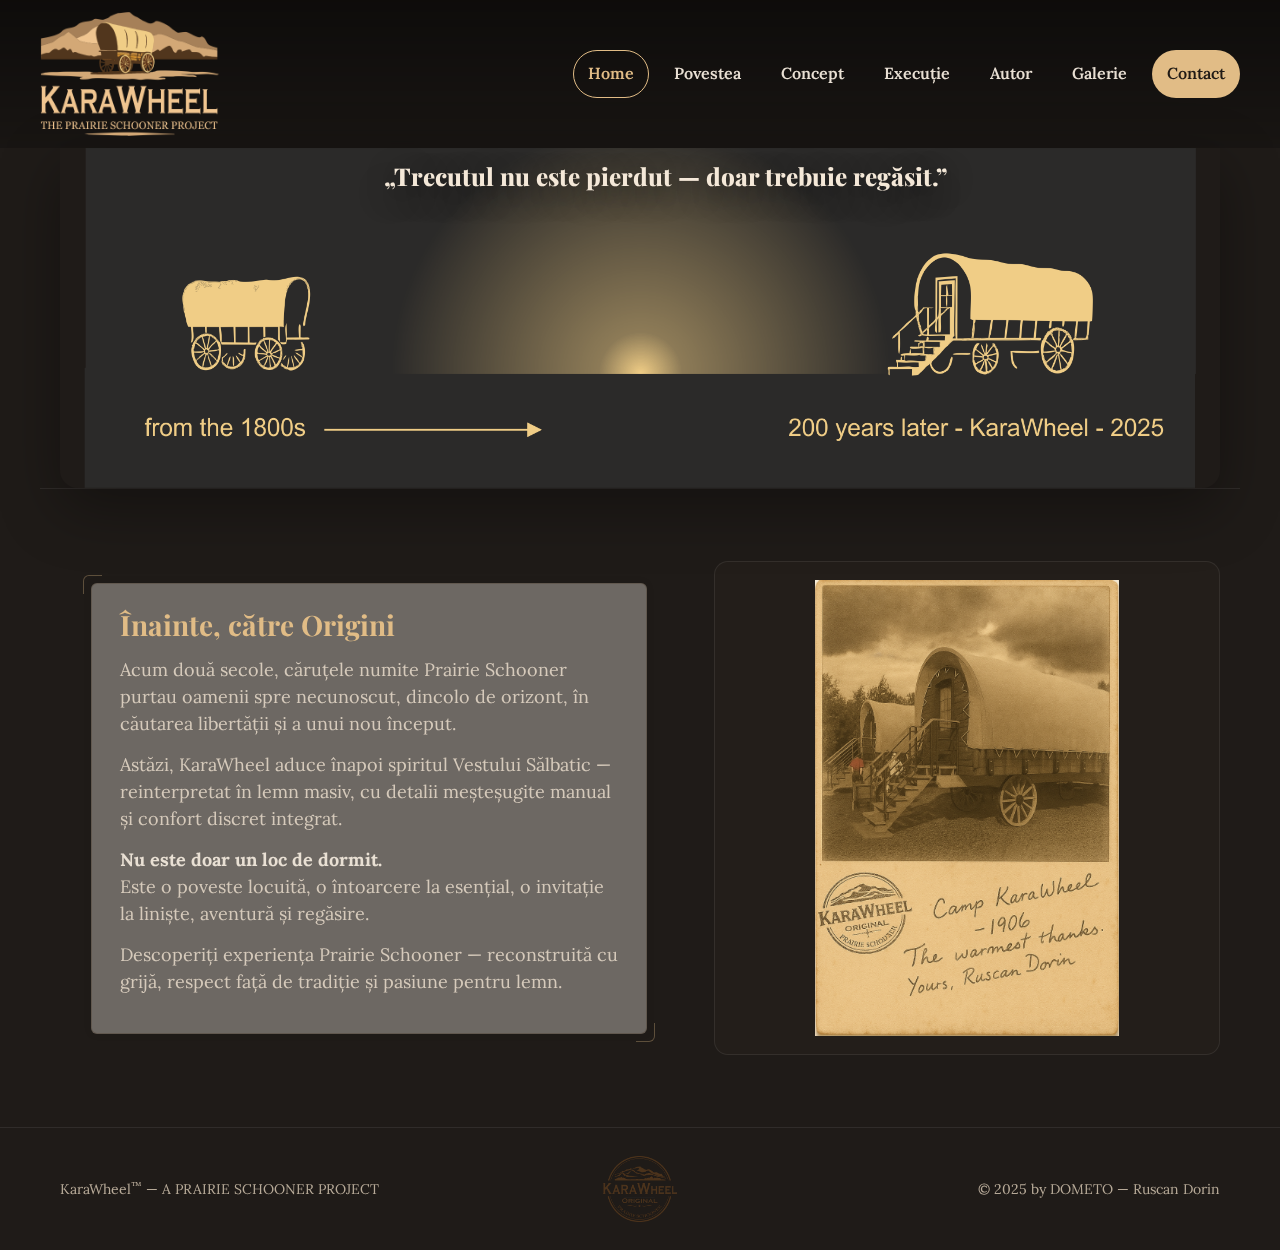
<file: index.html>
<!doctype html>
<html lang="ro">
<head>
  <meta charset="utf-8" />
  <meta name="viewport" content="width=device-width, initial-scale=1" />
  <title>KaraWheel — Home</title>
  <link href="https://fonts.googleapis.com/css2?family=Lora:wght@400;500;600&family=Playfair+Display:wght@600;700;800&display=swap" rel="stylesheet">
  <link rel="stylesheet" href="styles.css" />
</head>
<body>

<header class="site-header">
  <div class="wrap nav">
    <a href="index.html" class="brand"><img src="assets/Logo.png" alt="KaraWheel" class="logo" /></a>

    <button class="burger" type="button" aria-label="Deschide meniul" aria-controls="site-menu" aria-expanded="false">
      <span></span><span></span><span></span>
    </button>

    <nav id="site-menu" class="menu">
      <a href="index.html" class="active">Home</a>
      <a href="povestea.html">Povestea</a>
      <a href="concept.html">Concept</a>
      <a href="executie.html">Execuție</a>
      <a href="autor.html">Autor</a>
      <a href="galerie.html">Galerie</a>
      <a href="contact.html" class="cta">Contact</a>
    </nav>
  </div>
</header>

<main>
  
<main>
  <!-- HERO la lățimea foii; motto SUS, 1 rând, scalat -->
  <section class="hero hero--wrap">
    <div class="hero-frame">
      <div class="hero-img"></div>
      <div class="hero-content">
        <div class="wrap">
          <div class="tag-box">
            <h1 class="tag">„Trecutul nu este pierdut — doar trebuie regăsit.”</h1>
          </div>
        </div>
      </div>
    </div>
  </section>

  <!-- INTRO -->
  <section id="intro">
    <div class="wrap">
      <div class="split">
        <div class="leadblock">
          <h2>Înainte, către Origini</h2>
          <p>Acum două secole, căruțele numite Prairie Schooner purtau oamenii spre necunoscut, dincolo de orizont, în căutarea libertății și a unui nou început.</p>
          <p>Astăzi, KaraWheel aduce înapoi spiritul Vestului Sălbatic — reinterpretat în lemn masiv, cu detalii meșteșugite manual și confort discret integrat.</p>
          <p><strong>Nu este doar un loc de dormit.</strong><br>Este o poveste locuită, o întoarcere la esențial, o invitație la liniște, aventură și regăsire.</p>
          <p>Descoperiți experiența Prairie Schooner — reconstruită cu grijă, respect față de tradiție și pasiune pentru lemn.</p>
        </div>
        <div class="panel">
          <!-- Adaugă clasa postcard pe imaginile verticale "tip carte poștală" -->
          <img src="assets/home_up_right.png" alt="Prairie Schooner — KaraWheel" class="postcard">
        </div>
      </div>
    </div>
  </section>
</main>

<footer class="site-footer">
  <div class="wrap">
    <div class="footer-inner-3col">
      <div class="footer-left">KaraWheel<span style="font-size:10px;vertical-align:top;">™</span> — A PRAIRIE SCHOONER PROJECT</div>
      <div class="footer-center"><img src="assets/Stamp.png" alt="Stamp KaraWheel" class="footer-stamp" /></div>
      <div class="footer-right">© 2025 by DOMETO — Ruscan Dorin</div>
    </div>
    <div class="footer-mobile-note">KaraWheel — A Prairie Schooner Project</div>
  </div>
</footer>

<script>
document.addEventListener('DOMContentLoaded', function(){
  const burger = document.querySelector('.burger');
  const menu   = document.getElementById('site-menu');
  if(!burger || !menu) return;

  function toggle(open){
    const isOpen = (typeof open==='boolean') ? open : !menu.classList.contains('open');
    menu.classList.toggle('open', isOpen);
    burger.setAttribute('aria-expanded', isOpen ? 'true' : 'false');
    document.body.classList.toggle('no-scroll', isOpen);
  }
  burger.addEventListener('click', ()=> toggle());
  menu.querySelectorAll('a').forEach(a=> a.addEventListener('click', ()=> toggle(false)));
  document.addEventListener('keydown', (e)=>{ if(e.key==='Escape') toggle(false); });
});
</script>
<script>
// NAV: burger
document.addEventListener('DOMContentLoaded', function(){
  const burger = document.querySelector('.burger');
  const menu   = document.getElementById('site-menu');
  if(burger && menu){
    function toggle(open){
      const isOpen = (typeof open==='boolean') ? open : !menu.classList.contains('open');
      menu.classList.toggle('open', isOpen);
      burger.setAttribute('aria-expanded', isOpen ? 'true' : 'false');
      document.body.classList.toggle('no-scroll', isOpen);
    }
    burger.addEventListener('click', ()=> toggle());
    menu.querySelectorAll('a').forEach(a=> a.addEventListener('click', ()=> toggle(false)));
    document.addEventListener('keydown', (e)=>{ if(e.key==='Escape') toggle(false); });
  }

  // LIGHTBOX: pentru imaginile .postcard
  const imgs = document.querySelectorAll('img.postcard');
  if(imgs.length){
    const wrap = document.createElement('div');
    wrap.className = 'lb-backdrop';
    wrap.innerHTML = '<img class="lb-img" alt=""><button class="lb-close" aria-label="Închide">×</button>';
    document.body.appendChild(wrap);
    const big = wrap.querySelector('.lb-img');
    const close = wrap.querySelector('.lb-close');

    imgs.forEach(img=>{
      img.addEventListener('click', ()=>{
        big.src = img.src;
        wrap.classList.add('open');
        document.body.classList.add('no-scroll');
      });
    });

    function hide(){
      wrap.classList.remove('open');
      document.body.classList.remove('no-scroll');
      big.src = '';
    }
    close.addEventListener('click', hide);
    wrap.addEventListener('click', (e)=>{ if(e.target === wrap) hide(); });
    document.addEventListener('keydown', (e)=>{ if(e.key === 'Escape') hide(); });
  }
});
</script>

</body>
</html>
</file>
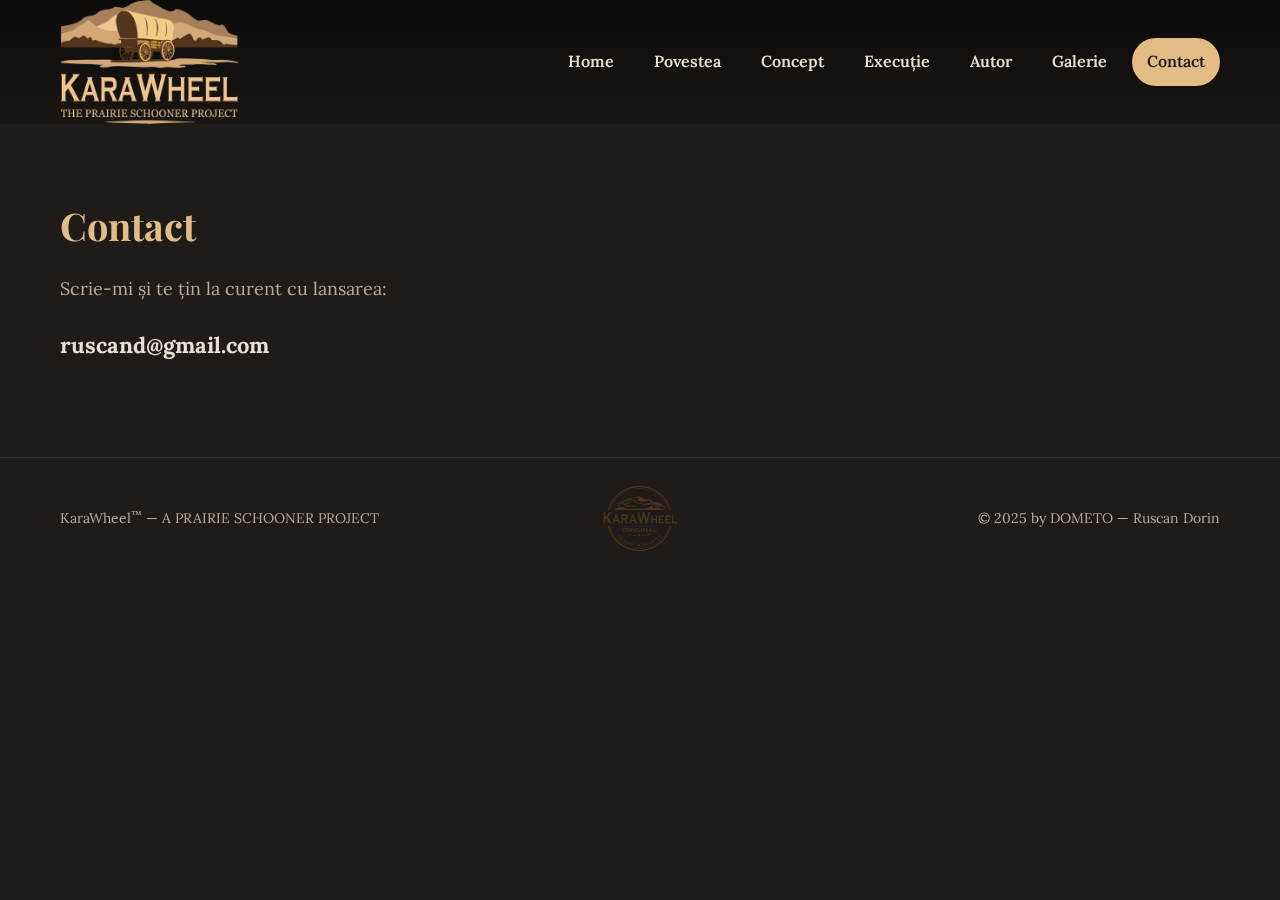
<file: contact.html>
<!doctype html>
<html lang="ro">
<head>
  <meta charset="utf-8" />
  <meta name="viewport" content="width=device-width, initial-scale=1" />
  <title>KaraWheel — Contact</title>
  <link href="https://fonts.googleapis.com/css2?family=Lora:wght@400;500;600&family=Playfair+Display:wght@600;700;800&display=swap" rel="stylesheet">
  <link rel="stylesheet" href="styles.css">
<link rel="stylesheet" href="desktop.css">  <!-- nou -->

</head>
<script>
  (function(){
    const burger = document.querySelector('.burger');
    const menu = document.getElementById('site-menu');
    if(!burger || !menu) return;
    burger.addEventListener('click', ()=>{
      const open = menu.classList.toggle('open');
      burger.setAttribute('aria-expanded', open ? 'true' : 'false');
      document.body.classList.toggle('no-scroll', open);
    });
  })();
</script>
<script>
document.addEventListener('DOMContentLoaded', function(){
  const burger = document.querySelector('.burger');
  const menu   = document.getElementById('site-menu');
  if(!burger || !menu) return;

  function toggle(open){
    const isOpen = (typeof open==='boolean') ? open : !menu.classList.contains('open');
    menu.classList.toggle('open', isOpen);
    burger.setAttribute('aria-expanded', isOpen ? 'true' : 'false');
    document.body.classList.toggle('no-scroll', isOpen);
  }

  burger.addEventListener('click', ()=> toggle());
  menu.querySelectorAll('a').forEach(a=> a.addEventListener('click', ()=> toggle(false)));
  document.addEventListener('keydown', (e)=>{ if(e.key==='Escape') toggle(false); });
});
</script>
<script>
// NAV: burger
document.addEventListener('DOMContentLoaded', function(){
  const burger = document.querySelector('.burger');
  const menu   = document.getElementById('site-menu');
  if(burger && menu){
    function toggle(open){
      const isOpen = (typeof open==='boolean') ? open : !menu.classList.contains('open');
      menu.classList.toggle('open', isOpen);
      burger.setAttribute('aria-expanded', isOpen ? 'true' : 'false');
      document.body.classList.toggle('no-scroll', isOpen);
    }
    burger.addEventListener('click', ()=> toggle());
    menu.querySelectorAll('a').forEach(a=> a.addEventListener('click', ()=> toggle(false)));
    document.addEventListener('keydown', (e)=>{ if(e.key==='Escape') toggle(false); });
  }

  // LIGHTBOX: pentru imaginile .postcard
  const imgs = document.querySelectorAll('img.postcard');
  if(imgs.length){
    const wrap = document.createElement('div');
    wrap.className = 'lb-backdrop';
    wrap.innerHTML = '<img class="lb-img" alt=""><button class="lb-close" aria-label="Închide">×</button>';
    document.body.appendChild(wrap);
    const big = wrap.querySelector('.lb-img');
    const close = wrap.querySelector('.lb-close');

    imgs.forEach(img=>{
      img.addEventListener('click', ()=>{
        big.src = img.src;
        wrap.classList.add('open');
        document.body.classList.add('no-scroll');
      });
    });

    function hide(){
      wrap.classList.remove('open');
      document.body.classList.remove('no-scroll');
      big.src = '';
    }
    close.addEventListener('click', hide);
    wrap.addEventListener('click', (e)=>{ if(e.target === wrap) hide(); });
    document.addEventListener('keydown', (e)=>{ if(e.key === 'Escape') hide(); });
  }
});
</script>
<script>
document.addEventListener('DOMContentLoaded', function(){
  const burger = document.querySelector('.burger');
  const menu   = document.getElementById('site-menu');
  if(!burger || !menu) return;

  function toggle(open){
    const isOpen = (typeof open==='boolean') ? open : !menu.classList.contains('open');
    menu.classList.toggle('open', isOpen);
    burger.setAttribute('aria-expanded', isOpen ? 'true' : 'false');
    document.body.classList.toggle('no-scroll', isOpen);
  }
  burger.addEventListener('click', ()=> toggle());
  menu.querySelectorAll('a').forEach(a=> a.addEventListener('click', ()=> toggle(false)));
  document.addEventListener('keydown', (e)=>{ if(e.key==='Escape') toggle(false); });
});
</script>

<body>
<header class="site-header">
  <div class="wrap nav">
    <a href="index.html" class="brand">
      <img src="assets/Logo.png" alt="KaraWheel" class="logo">
    </a>

    <button class="burger" type="button" aria-label="Deschide meniul" aria-controls="site-menu" aria-expanded="false">
      <span></span><span></span><span></span>
    </button>

    <nav id="site-menu" class="menu">
      <a href="index.html">Home</a>
      <a href="povestea.html">Povestea</a>
      <a href="concept.html">Concept</a>
      <a href="executie.html">Execuție</a>
      <a href="autor.html">Autor</a>
      <a href="galerie.html">Galerie</a>
      <a href="contact.html" class="cta">Contact</a>
    </nav>
  </div>
</header>

<section>
  <div class="wrap center">
    <h1>Contact</h1>
    <p class="lede">Scrie-mi și te țin la curent cu lansarea:</p>
    <p style="font-size:22px"><a href="mailto:ruscand@gmail.com"><strong>ruscand@gmail.com</strong></a></p>
  </div>
</section>

<footer class="site-footer">
  <div class="wrap">
    <!-- Versiunea desktop/tabletă -->
    <div class="footer-inner-3col">
      <div class="footer-left">
        KaraWheel<span style="font-size:10px;vertical-align:top;">™</span> — A PRAIRIE SCHOONER PROJECT
      </div>
      <div class="footer-center">
        <img src="assets/Stamp.png" alt="Stamp KaraWheel" class="footer-stamp" />
      </div>
      <div class="footer-right">
        © 2025 by DOMETO — Ruscan Dorin
      </div>
    </div>

    <!-- Versiunea mobil (doar textul cerut) -->
    <div class="footer-mobile-note">KaraWheel — A Prairie Schooner Project</div>
  </div>
</footer>

<script src="lightbox.js"></script> <!-- nou -->


</body>
</html>
</file>
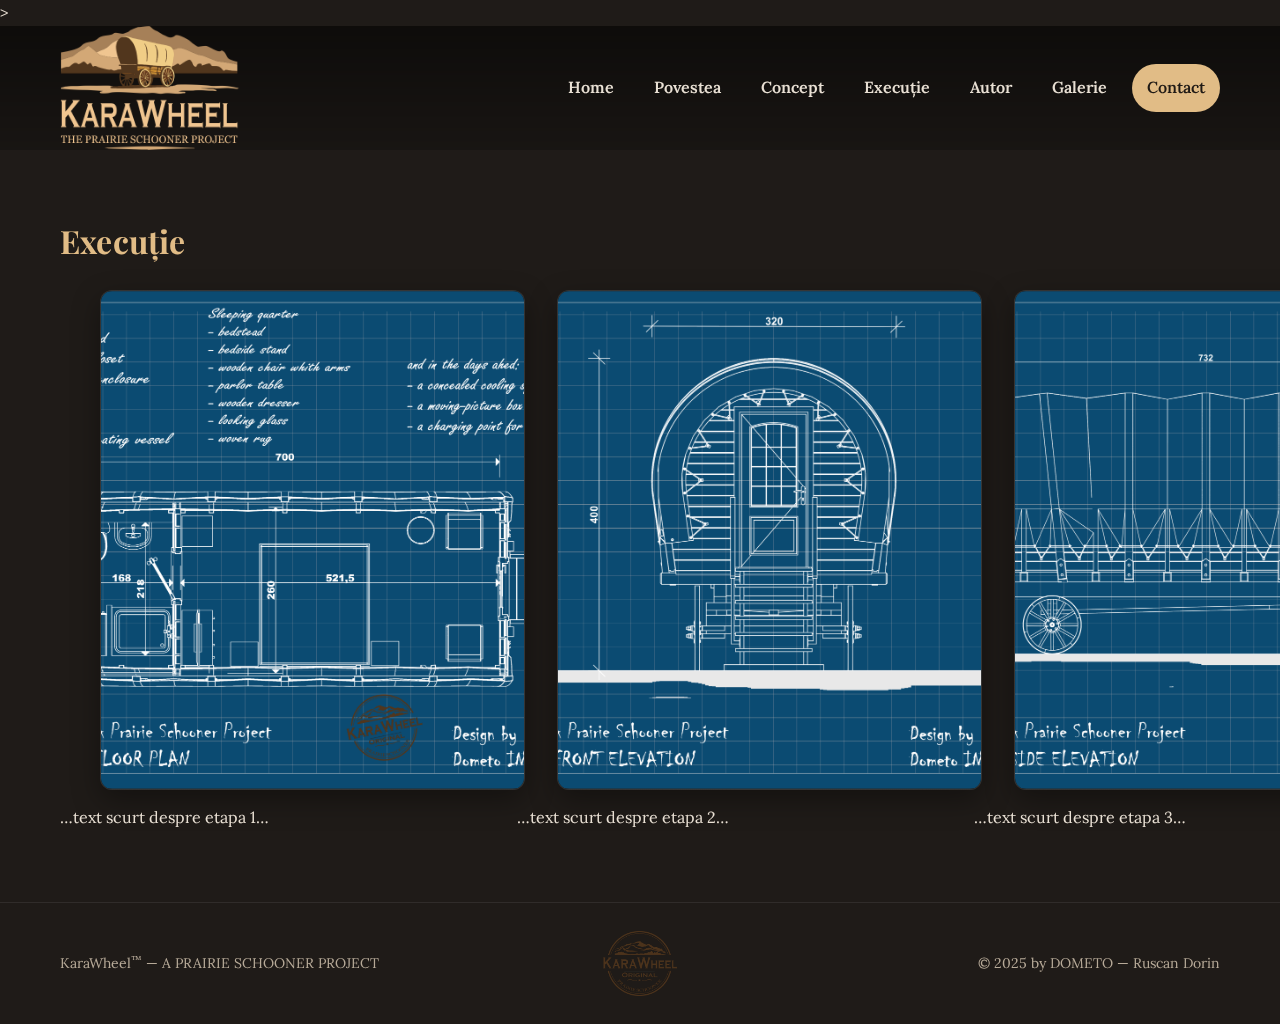
<file: executie.html>
<!doctype html>
<html lang="ro">
<head>
  <meta charset="utf-8" />
  <meta name="viewport" content="width=device-width, initial-scale=1" />
  <title>KaraWheel — Execuție</title>
  <link href="https://fonts.googleapis.com/css2?family=Lora:wght@400;500;600&family=Playfair+Display:wght@600;700;800&display=swap" rel="stylesheet">
  <link rel="stylesheet" href="styles.css">
<link rel="stylesheet" href="desktop.css">  <!-- nou -->
>
</head>
<script>
  (function(){
    const burger = document.querySelector('.burger');
    const menu = document.getElementById('site-menu');
    if(!burger || !menu) return;
    burger.addEventListener('click', ()=>{
      const open = menu.classList.toggle('open');
      burger.setAttribute('aria-expanded', open ? 'true' : 'false');
      document.body.classList.toggle('no-scroll', open);
    });
  })();
</script>
<script>
document.addEventListener('DOMContentLoaded', function(){
  const burger = document.querySelector('.burger');
  const menu   = document.getElementById('site-menu');
  if(!burger || !menu) return;

  function toggle(open){
    const isOpen = (typeof open==='boolean') ? open : !menu.classList.contains('open');
    menu.classList.toggle('open', isOpen);
    burger.setAttribute('aria-expanded', isOpen ? 'true' : 'false');
    document.body.classList.toggle('no-scroll', isOpen);
  }

  burger.addEventListener('click', ()=> toggle());
  menu.querySelectorAll('a').forEach(a=> a.addEventListener('click', ()=> toggle(false)));
  document.addEventListener('keydown', (e)=>{ if(e.key==='Escape') toggle(false); });
});
</script>
<script>
// NAV: burger
document.addEventListener('DOMContentLoaded', function(){
  const burger = document.querySelector('.burger');
  const menu   = document.getElementById('site-menu');
  if(burger && menu){
    function toggle(open){
      const isOpen = (typeof open==='boolean') ? open : !menu.classList.contains('open');
      menu.classList.toggle('open', isOpen);
      burger.setAttribute('aria-expanded', isOpen ? 'true' : 'false');
      document.body.classList.toggle('no-scroll', isOpen);
    }
    burger.addEventListener('click', ()=> toggle());
    menu.querySelectorAll('a').forEach(a=> a.addEventListener('click', ()=> toggle(false)));
    document.addEventListener('keydown', (e)=>{ if(e.key==='Escape') toggle(false); });
  }

  // LIGHTBOX: pentru imaginile .postcard
  const imgs = document.querySelectorAll('img.postcard');
  if(imgs.length){
    const wrap = document.createElement('div');
    wrap.className = 'lb-backdrop';
    wrap.innerHTML = '<img class="lb-img" alt=""><button class="lb-close" aria-label="Închide">×</button>';
    document.body.appendChild(wrap);
    const big = wrap.querySelector('.lb-img');
    const close = wrap.querySelector('.lb-close');

    imgs.forEach(img=>{
      img.addEventListener('click', ()=>{
        big.src = img.src;
        wrap.classList.add('open');
        document.body.classList.add('no-scroll');
      });
    });

    function hide(){
      wrap.classList.remove('open');
      document.body.classList.remove('no-scroll');
      big.src = '';
    }
    close.addEventListener('click', hide);
    wrap.addEventListener('click', (e)=>{ if(e.target === wrap) hide(); });
    document.addEventListener('keydown', (e)=>{ if(e.key === 'Escape') hide(); });
  }
});
</script>
<script>
document.addEventListener('DOMContentLoaded', function(){
  const burger = document.querySelector('.burger');
  const menu   = document.getElementById('site-menu');
  if(!burger || !menu) return;

  function toggle(open){
    const isOpen = (typeof open==='boolean') ? open : !menu.classList.contains('open');
    menu.classList.toggle('open', isOpen);
    burger.setAttribute('aria-expanded', isOpen ? 'true' : 'false');
    document.body.classList.toggle('no-scroll', isOpen);
  }
  burger.addEventListener('click', ()=> toggle());
  menu.querySelectorAll('a').forEach(a=> a.addEventListener('click', ()=> toggle(false)));
  document.addEventListener('keydown', (e)=>{ if(e.key==='Escape') toggle(false); });
});
</script>

<body>
<header class="site-header">
  <div class="wrap nav">
    <a href="index.html" class="brand">
      <img src="assets/Logo.png" alt="KaraWheel" class="logo">
    </a>

    <button class="burger" type="button" aria-label="Deschide meniul" aria-controls="site-menu" aria-expanded="false">
      <span></span><span></span><span></span>
    </button>

    <nav id="site-menu" class="menu">
      <a href="index.html">Home</a>
      <a href="povestea.html">Povestea</a>
      <a href="concept.html">Concept</a>
      <a href="executie.html">Execuție</a>
      <a href="autor.html">Autor</a>
      <a href="galerie.html">Galerie</a>
      <a href="contact.html" class="cta">Contact</a>
    </nav>
  </div>
</header>

<section class="section">
  <div class="wrap">
    <h2 class="section-title">Execuție</h2>

    <div class="exec-row">
      <div>
        <figure class="img-card--exec">
          <img src="assets/Executie_up_left.png" alt="Blueprint - plan caruta">
        </figure>
        <div class="exec-caption">…text scurt despre etapa 1…</div>
      </div>

      <div>
        <figure class="img-card--exec">
          <img src="assets/Executie_middle_left.png" alt="Blueprint - vedere principala">
        </figure>
        <div class="exec-caption">…text scurt despre etapa 2…</div>
      </div>

      <div>
        <figure class="img-card--exec">
          <img src="assets/Executie_down_left.png" alt="Blueprint - vedere laterala">
        </figure>
        <div class="exec-caption">…text scurt despre etapa 3…</div>
      </div>
    </div>
  </div>
</section>


<footer class="site-footer">
  <div class="wrap">
    <!-- Versiunea desktop/tabletă -->
    <div class="footer-inner-3col">
      <div class="footer-left">
        KaraWheel<span style="font-size:10px;vertical-align:top;">™</span> — A PRAIRIE SCHOONER PROJECT
      </div>
      <div class="footer-center">
        <img src="assets/Stamp.png" alt="Stamp KaraWheel" class="footer-stamp" />
      </div>
      <div class="footer-right">
        © 2025 by DOMETO — Ruscan Dorin
      </div>
    </div>

    <!-- Versiunea mobil (doar textul cerut) -->
    <div class="footer-mobile-note">KaraWheel — A Prairie Schooner Project</div>
  </div>
</footer>

<script src="lightbox.js"></script> <!-- nou -->


</body>
</html>
</file>
<file: styles.css>
:root{
  --bg:#1f1b18; --ink:#e9e0d4; --sand:#e1bc86; --muted:#b7aa98; --ink-soft:#d6cabb;
  --panel:#231e1a; --ring:rgba(255,255,255,.08); --maxw:1200px;
}
*{box-sizing:border-box}
html,body{margin:0;background:var(--bg);color:var(--ink);font-family:Lora,serif;line-height:1.6}
img{max-width:100%;display:block;height:auto}
a{color:inherit;text-decoration:none}
.wrap{max-width:var(--maxw);margin:0 auto;padding:0 20px}

/* Header / Nav */
.site-header{position:sticky;top:0;z-index:10;background:linear-gradient(180deg, rgba(0,0,0,.55), rgba(0,0,0,.20));backdrop-filter:saturate(1.1) blur(4px)}
.nav{display:flex;align-items:center;justify-content:space-between;padding:12px 0}
.logo{width:180px;height:auto}
.menu{display:flex;align-items:center;gap:0}
.menu a{padding:10px 14px;border:1px solid transparent;border-radius:999px;font-weight:600;margin-left:10px}
.menu a:hover{border-color:var(--ring)}
.menu .cta{background:var(--sand);color:#201a15;border-color:transparent}
.menu .cta:hover{filter:brightness(.96)}
.menu a.active{border-color:var(--sand); color:var(--sand)}
.burger{display:none;align-items:center;justify-content:center;width:44px;height:44px;background:transparent;border:1px solid var(--ring);border-radius:8px;cursor:pointer}
.burger span{  width:26px;  height:3px;  background:var(--ink);
  margin:4px 0;
  border-radius:2px;
}


/* Sections */
section{padding:72px 0;border-bottom:1px solid var(--ring)}
h1,h2{font-family:"Playfair Display",serif;color:var(--sand);margin:0 0 14px}
h1{font-size:48px} h2{font-size:40px}
.lede{color:var(--muted);font-size:18px;margin-bottom:24px}

/* HERO la lățimea foii */
.hero{ margin:0; padding:0; position:relative; }
.hero--wrap{ background:transparent; }
.hero-frame{ max-width: var(--maxw); margin: 0 auto; padding: 0 20px; position: relative; }
.hero-img{
  width:100%;
  aspect-ratio:16/4;           /* panoramic desktop */
  min-height:290px;
  background:url('assets/Hero.png') center 65% / cover no-repeat;
  border-radius:0 0 18px 18px;
  box-shadow:0 20px 60px rgba(0,0,0,.35)
}

/* Motto SUS pe toate ecranele, controlat */
.hero-content{ position:absolute; inset:0; display:block; }
.hero-content .wrap{ max-width:var(--maxw); padding:0 20px; }
.tag-box{
  position:absolute; top:.9em; left:50%; transform:translateX(-50%);
  width:40vw; max-width:560px; text-align:center;
}
.tag{
  font-family:"Playfair Display",serif; font-weight:800;
  white-space:nowrap;          /* UN singur rând */
  margin:0; line-height:1.08;
  font-size:clamp(18px, 2.2vw, 34px);  /* desktop controlat */
  color:#f4e8d8; text-shadow:0 8px 28px rgba(0,0,0,.6);
}

/* Intro split */
.split{display:grid;grid-template-columns:1.1fr .9fr;gap:36px;align-items:center}
.split.reverse{grid-template-columns:.9fr 1.1fr}
.panel{background:var(--panel);border:1px solid var(--ring);border-radius:14px;padding:18px}
/* postcard default desktop */
.panel img{width:75%;margin:0 auto;display:block}

/* Lead text */
.leadblock{
  padding:24px 28px;border:1px solid rgba(70,50,30,.28);
  background:rgba(255,248,240,.35);border-radius:6px;backdrop-filter:blur(1px);
  box-shadow:0 0 8px rgba(0,0,0,0.08);position:relative;max-width:90%; /* îngustat -10% */
}
.leadblock::before,.leadblock::after{content:"";position:absolute;width:18px;height:18px;border:1px solid rgba(225,188,134,.55)}
.leadblock::before{left:-9px;top:-9px;border-right:none;border-bottom:none;border-radius:6px 0 0 0;opacity:.6}
.leadblock::after{right:-9px;bottom:-9px;border-left:none;border-top:none;border-radius:0 0 6px 0;opacity:.6}
.leadblock p{margin:0 0 14px;color:var(--ink-soft);font-size:18px}
.leadblock strong{color:var(--ink)}

/* Author & gallery */
.author{display:grid;grid-template-columns:360px 1fr;gap:28px;align-items:start}
.portrait{border-radius:12px;overflow:hidden;border:1px solid var(--ring)}
.grid3{display:grid;grid-template-columns:repeat(3,1fr);gap:10px}
.grid3 img{aspect-ratio:4/3;object-fit:cover;border-radius:10px;border:1px solid var(--ring)}

/* Footer */
.site-footer{padding:28px 0;text-align:center;color:var(--muted)}
.footer-inner-3col{display:grid;grid-template-columns:1fr auto 1fr;align-items:center;gap:10px;font-size:14px;color:var(--muted)}
.footer-left{text-align:left}
.footer-right{text-align:right}
.footer-center img{width:74px;opacity:.92}
.footer-mobile-note{display:none; color:var(--muted); font-size:14px;}

/* ---------- Desktop tuning cerut ---------- */
@media (min-width:981px){
  /* 1) Tag centrat + ~10% mai mare (față de starea anterioară) */
  .tag-box{ text-align:center; margin:0 auto; }
  .tag{ font-size: clamp(18px, 1.9vw, 28px) !important; }

  /* 2) Titluri -20% */
  h1{ font-size: 38px !important; }
  h2{ font-size: 32px !important; }

  /* 4) Imaginile “carte poștală” desktop: -10..15% + zoom cursor */
  img.postcard{ width:65% !important; margin-left:auto; margin-right:auto; cursor: zoom-in; }
}

/* ---------- Mobile / Tablet ---------- */
@media (max-width:980px){
  /* 5) Logo -10% */
  .logo{ width:162px !important; }

  /* 6) Burger: 3 liniuțe (deja) – accentuăm grosimea puțin */
  .burger span{ height:2.5px !important; }

  /* 7) HERO full-bleed pe mobil cu proporție păstrată */
  .hero--wrap .hero-frame{
    max-width: none !important;
    width: 100vw !important;
    padding: 0 !important;
    position: relative !important;
    left: 50% !important; right: 50% !important;
    margin-left: -50vw !important; margin-right: -50vw !important;
  }
  .hero-img{
    width: 100% !important;
    aspect-ratio: 16/9;
    min-height: 40vh;
    background-position: center 55%;
    border-radius: 0 0 14px 14px;
  }

  /* 8) Tag +30% & centrat SUS, pe UN rând */
  .hero-content{ position:absolute !important; inset:0 !important; display:block !important; }
  .hero-content .wrap{ max-width:100vw !important; padding:0 !important; }
  .tag-box{
    position:absolute !important;
    top: .9em !important; left: 50% !important; transform: translateX(-50%) !important;
    width: 45vw !important;           /* ~o treime mai mare decât înainte */
    max-width: 92vw !important;
    text-align: center !important;
    white-space: nowrap !important;
  }
  .tag{
    font-size: clamp(12px, 2.9vw, 28px) !important;
    line-height: 1.06 !important;
    margin: 0 !important;
  }

  /* 9) Titluri ~jumătate, text -15% */
  h1{ font-size: 26px !important; }
  h2{ font-size: 20px !important; }
  body{ font-size: 87% !important; }

  /* 10) “postcard” -30% + zoom */
  img.postcard{ width:55% !important; cursor: zoom-in; }

  /* Footer mobil: text scurt */
  .footer-inner-3col{ display:none; }
  .footer-mobile-note{ display:block; padding-top:8px; }
}

/* telefoane foarte înguste: fine-tune */
@media (max-width:400px){
  .hero-img{ min-height:36vh; background-position:center 52%; }
  .tag{ font-size: clamp(10px, 2.3vw, 20px) !important; }
}

/* ---------- Lightbox (zoom la click) ---------- */
.lb-backdrop{
  position: fixed; inset: 0; background: rgba(0,0,0,.8);
  display: none; align-items: center; justify-content: center; z-index: 99999;
}
.lb-backdrop.open{ display: flex; }
.lb-img{
  max-width: 92vw; max-height: 88vh; border-radius: 10px; border: 1px solid rgba(255,255,255,.15);
  box-shadow: 0 10px 60px rgba(0,0,0,.6);
}
.lb-close{
  position: fixed; top: 14px; right: 14px; width: 40px; height: 40px;
  border-radius: 999px; border: 1px solid rgba(255,255,255,.25); color: #fff;
  display:flex; align-items:center; justify-content:center; font-size:20px; cursor:pointer;
  background: rgba(255,255,255,.08);
}
/* ====== MOBILE FIX PACK (<=980px) ====== */
@media (max-width:980px){

  /* 1) Header: logo vizibil, burger vizibil, deasupra oricărui element */
  .site-header{ z-index: 10000 !important; }
  .logo{ width: 162px !important; display:block !important; }
  .burger{ display:inline-flex !important; }
  .menu{ z-index: 99999 !important; }

  /* 2) HERO: pe lățimea ecranului, să se vadă tot (fără să fie tăiat) */
  .hero--wrap .hero-frame{
    max-width: none !important;
    width: 100vw !important;
    padding: 0 !important;
    position: relative !important;
    left: 50% !important; right: 50% !important;
    margin-left: -50vw !important; margin-right: -50vw !important; /* bleed real */
  }
  .hero-img{
    width: 100% !important;
    aspect-ratio: 16/9;       /* păstrăm proporția */
    min-height: 40vh;         /* suficient ca să nu “taie” căruțele */
    background-position: center 55%;
    border-radius: 0 0 14px 14px;
  }

  /* 3) Tag (motto) SUS, pe un singur rând, mai discret, centrat */
  .hero-content{ position:absolute !important; inset:0 !important; display:block !important; }
  .hero-content .wrap{ max-width:100vw !important; padding:0 !important; }
  .tag-box{
    position:absolute !important;
    top:.9em !important; left:50% !important; transform:translateX(-50%) !important;
    width: 45vw !important;                 /* puțin mai lat ca să rămână 1 rând */
    max-width: 92vw !important;
    text-align:center !important;
    white-space: nowrap !important;         /* 1 singur rând */
  }
  .tag{
    font-size: clamp(12px, 2.6vw, 24px) !important;
    line-height: 1.06 !important;
    margin: 0 !important;
  }

  /* 4) Layout “una sub alta” în secțiuni: text apoi poză */
  .split, .split.reverse{
    display: grid !important;
    grid-template-columns: 1fr !important;
    gap: 20px !important;
  }
  .split .panel img{ width: 88% !important; margin: 0 auto !important; }

  /* 5) Titluri & text mai mici */
  h1{ font-size: 26px !important; }
  h2{ font-size: 20px !important; }
  body{ font-size: 87% !important; }

  /* 6) Siguranță: niciun overlay să nu acopere headerul */
  .hero, .hero-frame, .hero-content{ z-index: auto !important; }
}
/* ================================
   FINAL DESKTOP FIX PACK
   ================================ */
@media (min-width: 981px){

  /* 1. LOGO VIZIBIL */
  .logo{
    display:block !important;
    width:180px !important;
    opacity:1 !important;
    visibility:visible !important;
  }

  /* 2. BURGER HIDDEN (corect pe desktop) */
  .burger{
    display:none !important;
  }

  /* 3. HERO - afișat complet, nu decupat */
  .hero-img{
    background-size:contain !important;
    background-repeat:no-repeat !important;
    background-position:center top !important;
    height:auto !important;
    min-height:340px !important;
  }

  /* 4. TEXT −30% */
  .leadblock,
  .leadblock p{
    font-size:70% !important;
    line-height:1.5 !important;
  }

  /* 5. CASETĂ TEXT = lățimea imaginii */
  .leadblock{
    width:90% !important;
    max-width:90% !important;
    margin:0 auto !important;
  }

  /* IMAGINI POȘTALĂ — proportie fixa */
  img.postcard{
    width:65% !important;
    margin:0 auto !important;
  }
}
@media (max-width: 980px){
  /* doar logo + burger în header */
  .site-header{ z-index: 10000 !important; }
  .logo{ width:150px !important; display:block !important; opacity:1 !important; visibility:visible !important; }
  .burger{ display:flex !important; }

  /* ascunde bara de linkuri când NU e deschisă */
  .menu{
    display:none !important;
    position:fixed !important;
    top:64px !important; left:12px !important; right:12px !important;
    flex-direction:column !important;
    background:var(--panel) !important;
    border:1px solid var(--ring) !important;
    border-radius:12px !important;
    padding:8px !important;
    z-index:99999 !important;
    box-shadow:0 12px 40px rgba(0,0,0,.4) !important;
  }
  .menu.open{ display:flex !important; }
  .menu a{ margin:6px 0 !important; padding:12px 14px !important; border:1px solid var(--ring) !important; border-radius:10px !important; }
  body.no-scroll{ overflow:hidden !important; }
}
@media (max-width: 980px){
  /* container hero 100vw fără hack-uri care taie marginile */
  .hero{ overflow:visible !important; }
  .hero--wrap .hero-frame{
    width:100vw !important;
    max-width:100vw !important;
    margin:0 !important;
    padding:0 !important;
    transform:translateX(0) !important;
  }

  /* imaginea să se vadă ÎNTREAGĂ (fără crop) */
  .hero-img{
    width:100% !important;
    background-size: contain !important;
    background-position: center top !important;
    background-repeat: no-repeat !important;
    aspect-ratio: 16/9 !important;   /* păstrăm proporția */
    min-height: 42vh !important;     /* suficient cât să nu pară tăiată */
    border-radius: 0 0 12px 12px !important;
  }

  /* motto sus, pe un singur rând */
  .hero-content{ position:absolute !important; inset:0 !important; display:block !important; }
  .hero-content .wrap{ max-width:100vw !important; padding:0 !important; }
  .tag-box{
    position:absolute !important;
    top:.8em !important;
    left:50% !important; transform:translateX(-50%) !important;
    width:90vw !important;
    text-align:center !important;
    white-space:nowrap !important;
  }
  .tag{
    font-size: clamp(12px, 2.2vw, 18px) !important;
    line-height:1.06 !important;
    margin:0 !important;
  }
}
@media (max-width: 980px){
  /* stivuire: text sub/sus poză, nu în paralel */
  .split, .split.reverse{
    display:grid !important;
    grid-template-columns:1fr !important;
    gap:18px !important;
  }

  /* imaginea */
  .panel img{
    width:90vw !important;
    margin:0 auto !important;
    display:block !important;
  }

  /* caseta text la fel de lată ca imaginea + text mai mic */
  .leadblock{
    width:90vw !important;
    max-width:90vw !important;
    margin:0 auto !important;
    font-size:70% !important;     /* ≈ −30% */
    line-height:1.45 !important;
    padding:18px !important;
  }
}
/* ============= MOBILE FIX (<=980px) ============= */
@media (max-width: 980px){

  /* Header corect: doar logo + burger la vedere */
  .site-header{ z-index:10000 !important; }
  .logo{ width:150px !important; display:block !important; opacity:1 !important; visibility:visible !important; }
  .burger{ display:flex !important; }

  /* Meniul apare doar când e .open; altfel e invizibil */
  .menu{
    display:none !important;
    position:fixed !important; top:64px !important; left:12px !important; right:12px !important;
    flex-direction:column !important; gap:8px !important;
    background:var(--panel) !important; border:1px solid var(--ring) !important; border-radius:12px !important;
    padding:10px !important; z-index:99999 !important;
    box-shadow:0 12px 40px rgba(0,0,0,.4) !important;
  }
  .menu.open{ display:flex !important; }
  .menu a{ border:1px solid var(--ring) !important; border-radius:10px !important; padding:12px 14px !important; }

  /* Fără scroll orizontal și fără “decalaj spre dreapta” */
  html, body{ overflow-x:hidden !important; }

  /* HERO: 100% lățimea ecranului, fără offset-uri laterale */
  .hero{ overflow:visible !important; }
  .hero--wrap .hero-frame{
    width:100vw !important; max-width:100vw !important;
    margin:0 !important; padding:0 !important;
    left:0 !important; right:0 !important; position:relative !important;
  }

  /* Imaginea erou — să se vadă TOATĂ (fără tăiere) și să nu rămână bare negre mari */
  .hero-img{
    width:100% !important;
    background-size: contain !important;        /* vezi toată imaginea */
    background-position: center top !important;
    background-repeat: no-repeat !important;
    aspect-ratio: 16/9 !important;
    min-height: 38vh !important;                /* mai mic ca să nu lase gol mare sub ea */
    border-radius: 0 0 12px 12px !important;
  }

  /* Motto sus, o singură linie, discret */
  .hero-content{ position:absolute !important; inset:0 !important; display:block !important; }
  .hero-content .wrap{ max-width:100vw !important; padding:0 !important; }
  .tag-box{
    position:absolute !important; top:.6em !important;
    left:50% !important; transform:translateX(-50%) !important;
    width:90vw !important; text-align:center !important; white-space:nowrap !important;
  }
  .tag{
    font-size: clamp(11px, 2.2vw, 18px) !important;
    line-height:1.06 !important; margin:0 !important;
  }

  /* Layout conținut: UNA SUB ALTA, text -30%, caseta = lățimea imaginii */
  .split, .split.reverse{ grid-template-columns:1fr !important; gap:18px !important; }
  .panel img{ width:90vw !important; margin:0 auto !important; display:block !important; }
  .leadblock{
    width:90vw !important; max-width:90vw !important; margin:0 auto !important;
    font-size:70% !important; line-height:1.45 !important; padding:18px !important;
  }
}

/* Lightbox (centrare corectă la deschidere) */
.lb-backdrop{
  position: fixed; inset: 0; display:none;
  align-items:center; justify-content:center;
  background: rgba(0,0,0,.8); z-index:99999;
}
.lb-backdrop.open{ display:flex; }
.lb-img{
  max-width: 92vw; max-height: 88vh;
  margin:0; display:block; border-radius:10px;
  border:1px solid rgba(255,255,255,.15);
  box-shadow:0 10px 60px rgba(0,0,0,.6);
}
.lb-close{
  position: fixed; top:14px; right:14px; width:40px; height:40px;
  border-radius:999px; border:1px solid rgba(255,255,255,.25);
  background: rgba(255,255,255,.08); color:#fff; font-size:20px;
  display:flex; align-items:center; justify-content:center; cursor:pointer;
}

/* când meniul/galeria e deschisă — fără shift-uri */
body.no-scroll{ overflow:hidden !important; position: relative !important; }

/* === Mobile fine-tune (<=980px) === */
@media (max-width:980px){

  /* 1) Logo -10% */
  .logo{ width:120px !important; }

  /* 2) Eliminăm spațiul mare sub hero */
  .hero{ padding:0 !important; margin:0 0 8px !important; } /* zero padding pe secțiunea HERO */
  .hero-img{
    min-height:34vh !important;      /* puțin mai mic decât înainte */
    /* păstrăm contain pentru a vedea toată imaginea */
    background-size:contain !important;
    background-position:center top !important;
    background-repeat:no-repeat !important;
  }
  /* primul bloc după hero (intro) începe mai sus */
  #intro{ padding-top:14px !important; }

  /* 3) Text din caseta (leadblock) -20% și lățime egală cu imaginea */
  .leadblock{
    font-size:80% !important;         /* ~ -20% */
    line-height:1.45 !important;
    width:90vw !important;
    max-width:90vw !important;
    margin:0 auto !important;
  }
  /* imaginea rămâne 90vw ca referință de lățime */
  .panel img{ width:90vw !important; margin:0 auto !important; }
}
/* FINAL mobile polish */
@media (max-width:980px){

  /* Scoate spațiul sub hero complet */
  .hero,
  .hero-img,
  #intro {
    margin:0 !important;
    padding:0 !important;
  }

  /* Micșorează textul din casetă (-10% față de ce este acum) */
  .leadblock{
    font-size:72% !important; /* era ~80% */
    line-height:1.4 !important;
  }

  /* asigurăm distanță mică după hero */
  #intro { margin-top:6px !important; }

}
/* ===== HERO override (desktop & mobile) ===== */
#hero { margin:0 auto; width:100%; max-width:var(--page-max,1280px); }
#hero .hero-inner { position:relative; margin:0 auto; width:100%; }
#hero .hero-img { display:block; width:100%; height:auto; max-width:100%; object-fit:contain; }
.hero-tag {
  margin:12px auto 0; width:100%; text-align:center; line-height:1.2; font-weight:700;
  font-size:clamp(22px,2.6vw,42px);  /* control pe desktop */
}

/* elimină orice „gol” după hero */
#hero + section, #hero + div, main > :first-child { margin-top:0 !important; padding-top:0 !important; }
#hero::before, #hero::after { display:none !important; }

/* ===== Mobile (sub 980px) ===== */
@media (max-width:980px){
  #hero, #hero .hero-inner, #hero .hero-img { width:100vw !important; max-width:100vw !important; }
  #hero .hero-img { object-fit:contain !important; height:auto !important; }
  .hero-tag{
    margin-top:6px !important;
    font-size:clamp(14px,5.4vw,22px) !important;  /* motto pe un singur rând, scalat */
    white-space:nowrap !important; overflow:hidden !important; text-overflow:ellipsis !important;
  }
  #hero + section, #hero + div, main > :first-child { margin-top:0 !important; padding-top:0 !important; }
}
/* ===== HERO (fix) ===== */
.hero{
  width:100%;
  max-width:1200px;   /* cât headerul, pe desktop */
  margin:0 auto;      /* centrează în pagină */
  padding:0;          /* elimină orice spațiu */
}
.hero__img{
  display:block;
  width:100%;
  height:auto;        /* păstrează proporția imaginii */
  border-radius:12px;
  box-shadow:0 8px 24px rgba(0,0,0,.35);
}

/* Tagline sub hero – mai mic și centrat */
.tagline{
  margin:12px auto 24px;
  text-align:center;
  line-height:1.2;
  /* 20% mai mic vs ce aveai: ajustează fluid */
  font-size:clamp(18px, 2.3vw, 34px);
}

/* Elimină banda neagră/gap dintre hero și secțiunea următoare */
.section-intro, .intro, .content-section{
  margin-top:0 !important;
  padding-top:0 !important;
}

/* Scroll offset corect când dai click din meniu */
section[id]{ scroll-margin-top:96px; }

/* ===== MOBILE ===== */
@media (max-width: 768px){
  /* logo ușor mai mic, dacă îl ai în header ca .site-logo */
  .site-logo{ transform:scale(.9); transform-origin:left center; }

  .hero{ max-width:100%; padding:0 12px; }  /* puțin „air” lateral */
 .tagline{  font-size: clamp(12px, 4vw, 18px);  white-space: nowrap;  margin-top:10px;
}


  /* Asigură-te că nu rămân spații fantomă sub hero */
  .hero + .tagline{ margin-top:8px; }
}
/* === Desktop overrides (≥1024px) === */
@media (min-width: 1024px){
  /* Titlul secțiunii “Înainte, către Origini” */
  .intro-title, .section-title{
    font-size: clamp(28px, 3.2vw, 35px); /* ajustează aici mărimea */
    line-height: 1.2;
    letter-spacing: 0.2px;
  }

  /* Paragrafele din secțiune */
  .intro-text p{
    font-size: clamp(24px, 1.15vw, 48px); /* fă-l mai mare/mic după dorință */
    line-height: 1.7;
  }

  /* Îngustează ușor caseta de text (~10%) */
  .intro-text{
    max-width: 52ch;
  }
}
/* Desktop overrides */
@media (min-width: 1024px){

  /* Titlul din leadblock */
  .leadblock h2 {
    font-size: 28px !important;  /* ajustează aici */
    line-height: 1.2;
    font-weight: 700;
    margin-bottom: 14px;
  }

  /* Text din leadblock */
  .leadblock p {
    font-size: 18px !important;  /* ajustează aici */
    line-height: 1.55;
    max-width: 58ch;  /* îngustează blocul de text */
  }
}
/* Povestea: imaginea history_prairie */
.intro-image-frame {
  padding: 1rem 0;              /* spațiu sus/jos; ajustează după gust */
  height: auto !important;      /* nu forțăm înălțime fixă */
  overflow: visible !important; /* nu tăiem imaginea */
}

.intro-image-frame img {
  width: 100% !important;       /* să ocupe lățimea containerului */
  height: auto !important;      /* păstrează proporțiile corecte */
  max-height: 600px;            /* fă mai mare/mai mică: 500–800px */
  object-fit: contain !important;
  display: block;
}
</file>
<file: desktop.css>
/* desktop.css — doar DESKTOP (>=1024px) */
@media (min-width:1024px){

  :root{
    --page-w: 1200px;   /* lățimea conținutului */
    --gap: 32px;
    /* rame standard Home/Povestea/Concept (verticale) */
    --card-w: 520px;       /* lățime fixă */
    --card-ratio: 3/4;     /* raport 0.75:1 -> înălțime ~390px */
    /* rame Execuție (orizontale) */
    --exec-w: 425px;
    --exec-ratio: 17/12;   /* 425x300 */
  }

  .wrap{max-width:var(--page-w); margin:0 auto; padding:0 20px;}

  /* grilă text+imagine pe un rând */
  .section-grid{
    display:grid;
    grid-template-columns: 1fr var(--card-w);
    gap: var(--gap);
    align-items:start;
  }
  /* invers (imagine stânga / text dreapta) */
  .section-grid.reverse{
    grid-template-columns: var(--card-w) 1fr;
  }

  /* card vertical cu „chenar imagine” identic */
  /* --- rame universale pentru poze (Home, Povestea, Concept, Execuție) --- */
.img-card,
.img-card--exec {
  width: 430px;              /* dimensiunea totală a ramei */
  height: 500px;
  border: 1px solid rgba(255,255,255,.15);
  border-radius: 12px;
  overflow: hidden;
  background: #111;
  box-shadow: 0 10px 28px rgba(0,0,0,.35);
  display: flex;
  align-items: center;       /* centrează vertical imaginea */
  justify-content: center;   /* centrează orizontal imaginea */
  cursor: zoom-in;
}

/* imaginea din interior */
.img-card img,
.img-card--exec img {
  width: 310px;              /* imaginea propriu-zisă */
  height: 465px;
  object-fit: cover;
  border-radius: 8px;
  display: block;
}
.img-card,
.img-card--exec {
  background: radial-gradient(circle at center, #222 0%, #111 100%);
}


  /* Execuție: 3 imagini identice, cu text sub fiecare */
  .exec-row{
    display:grid;
    grid-template-columns: repeat(3, var(--exec-w));
    gap: var(--gap);
    justify-content:space-between;
    align-items:start;
  }
  .img-card--exec{
    width: var(--exec-w);
    aspect-ratio: var(--exec-ratio);
    border:1px solid rgba(255,255,255,.14);
    border-radius:12px;
    overflow:hidden;
   
    cursor: zoom-in;
  }
  .img-card--exec > img{width:100%; height:100%; object-fit:cover; display:block;}
  .exec-caption{
    margin-top:8px; color:var(--text); font-size:16px; line-height:1.45;
  }

  /* tipografie desktop ușor rafinată */
  .section-title{ font-size: clamp(28px, 3vw, 40px); line-height:1.2; margin:0 0 14px; }
  .section-text p{ font-size: clamp(16px,1.05vw,19px); line-height:1.6; margin:0 0 12px; max-width:66ch; }
}

/* Lightbox comun (deschidere la click) */
.lb{ position:fixed; inset:0; display:none; background:rgba(0,0,0,.85);
     align-items:center; justify-content:center; z-index:99999; }
.lb.open{ display:flex; }
.lb img{ max-width:92vw; max-height:90vh; border-radius:10px; border:1px solid rgba(255,255,255,.15);
         box-shadow:0 10px 60px rgba(0,0,0,.6); }
.lb .close{ position:fixed; top:16px; right:16px; width:42px; height:42px; border-radius:999px; 
            display:flex; align-items:center; justify-content:center; border:1px solid rgba(255,255,255,.25);
            color:#fff; background:rgba(255,255,255,.08); cursor:pointer; font-size:22px; }
/* ===== POVESTEA — INTROCUCERE ISTORICĂ ===== */

.intro-history {
  text-align: center;
  margin-top: 10em;              /* distanță față de header */
  margin-bottom: 4em;
}

.intro-text {
  max-width: 900px;
  margin: 0 auto 2em auto;
}

.intro-title {
  font-size: 15px;              /* titlu vizibil, dar elegant */
  color: #e8e0d0;
  margin-bottom: 0.4em;
  font-weight: 600;
  letter-spacing: 0.03em;
}

.intro-subtitle {
  font-size: 1.1rem;
  color: #d2cbb8;
  line-height: 1.6;
  margin: 0 auto;
}

/*.intro-image-frame {
  width: 500px;                      /* lățimea casetei */
  margin: 0 auto 3em auto;
  border: 1px solid rgba(255,255,255,0.25);
  border-radius: 10px;
  overflow: hidden;
  background: radial-gradient(circle at center, #222 0%, #111 100%);
  box-shadow: 0 8px 20px rgba(0,0,0,0.35);
  display: flex;
  align-items: center;
  justify-content: center;
}

.intro-image-frame img {
  width: 350px;                      /* imagine vizibilă complet */
  height: auto;
  object-fit: contain;               /* nimic tăiat */
  border-radius: 6px;
  box-shadow: 0 4px 12px rgba(0,0,0,0.4);
}
/* ===== POVESTEA — IMAGINE ISTORICĂ (corectat) ===== */

.intro-image-frame {
  width: 600px;                 /* chenarul dorit */
  margin: 0 auto 3em auto;
  border: 1px solid rgba(255,255,255,0.25);
  border-radius: 10px;
  overflow: hidden;
  background: radial-gradient(circle at center, #222 0%, #111 100%);
  box-shadow: 0 8px 20px rgba(0,0,0,0.35);
  display: flex;
  align-items: center;
  justify-content: center;
}

.intro-image-frame img {
  width: 100%;                  /* ocupă complet caseta */
  max-width: 500px;             /* dar nu depășește */
  height: auto;                 /* păstrează proporțiile */
  object-fit: contain;          /* se vede întreagă */
  border-radius: 6px;
  box-shadow: 0 4px 12px rgba(0,0,0,0.4);
  cursor: pointer;              /* indică clickabil */
  transition: transform 0.3s ease;
}

.intro-image-frame img:hover {
  transform: scale(1.03);       /* ușor efect de zoom */
}
</file>
